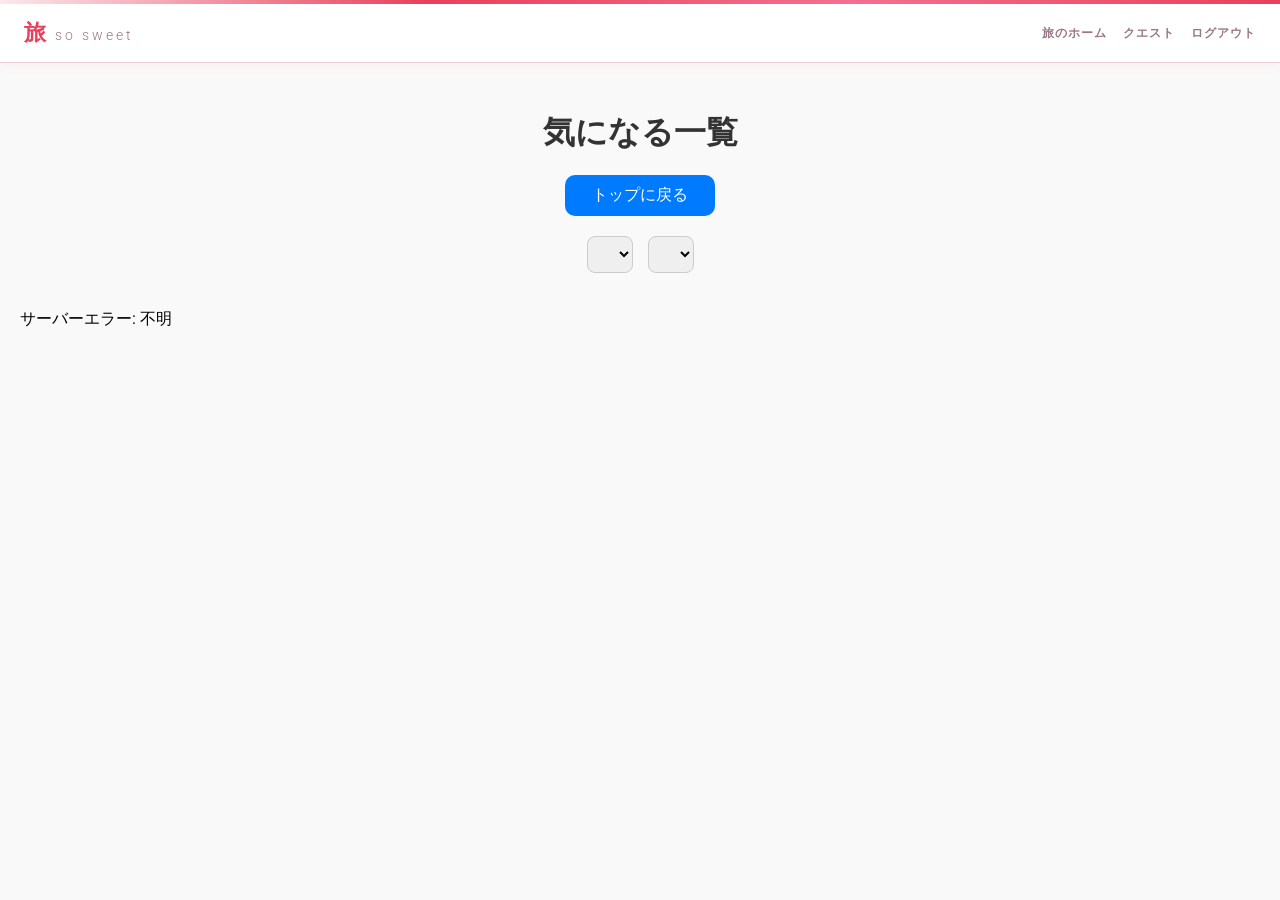
<file: quiz/interest.html>
<!DOCTYPE html>
<html lang="ja">

<head>
    <meta charset="UTF-8">
    <title>気になる一覧</title>
    <script src="https://ajax.googleapis.com/ajax/libs/jquery/3.6.0/jquery.min.js"></script>
    <!-- Google Fonts -->
    <link href="https://fonts.googleapis.com/css2?family=Roboto:wght@400;500;700&display=swap" rel="stylesheet">

    <style>
        /* ===== ヘッダー ===== */

        .page-frame-top {
            position: fixed;
            top: 0;
            left: 0;
            right: 0;
            height: 4px;
            background: linear-gradient(90deg, #fce8ec, #e8405c, #f47090, #e8405c);
            z-index: 1000;
        }

        header {
            background: #fff;
            border-bottom: 1px solid #f0d0d8;
            padding: 14px 24px;
            display: flex;
            align-items: center;
            justify-content: space-between;
            position: fixed;
            top: 4px;
            left: 0;
            right: 0;
            z-index: 999;
            box-shadow: 0 2px 12px rgba(232, 64, 92, 0.06);
        }

        .header-brand {
            display: flex;
            align-items: baseline;
            gap: 10px;
        }

        .brand-kanji {
            font-size: 22px;
            font-weight: 900;
            color: #e8405c;
            letter-spacing: -1px;
        }

        .brand-roman {
            font-size: 14px;
            font-weight: 300;
            color: #9a7885;
            letter-spacing: 3px;
        }

        .header-nav {
            display: flex;
            gap: 16px;
        }

        .header-nav a {
            font-size: 12px;
            font-weight: 700;
            letter-spacing: 1px;
            text-decoration: none;
            color: #9a7885;
        }

        .header-nav a:hover {
            color: #e8405c;
        }

        body {
            font-family: 'Roboto', sans-serif;
            background-color: #f9f9f9;
            margin: 0;
            padding: 20px;
            padding-top:90px;
        }

        h1 {
            text-align: center;
            color: #333;
            margin-bottom: 20px;
        }

        .btn-top {
            display: block;
            width: 150px;
            margin: 0 auto 20px auto;
            padding: 10px 0;
            font-weight: 500;
            color: #fff;
            background-color: #007bff;
            border: none;
            border-radius: 10px;
            cursor: pointer;
            text-align: center;
            text-decoration: none;
            transition: all 0.2s ease;
        }

        .btn-top:hover {
            background-color: #0056b3;
        }

        .filters {
            display: flex;
            justify-content: center;
            gap: 15px;
            margin-bottom: 20px;
            flex-wrap: wrap;
        }

        select {
            padding: 8px 12px;
            font-size: 1rem;
            border-radius: 8px;
            border: 1px solid #ccc;
            outline: none;
            transition: all 0.2s ease;
        }

        select:focus {
            border-color: #007bff;
            box-shadow: 0 0 5px rgba(0, 123, 255, 0.3);
        }

        #favorite-list {
            display: grid;
            grid-template-columns: repeat(auto-fit, minmax(280px, 1fr));
            gap: 15px;
        }

        .quiz-item {
            background-color: #fff;
            padding: 15px;
            border-radius: 12px;
            box-shadow: 0 4px 15px rgba(0, 0, 0, 0.08);
            transition: transform 0.2s ease;
        }

        .quiz-item:hover {
            transform: translateY(-3px);
        }

        .correct-answer {
            font-weight: bold;
            color: #2e7d32;
            margin-top: 8px;
        }

        .quiz-item button {
            margin-top: 10px;
            padding: 8px 12px;
            font-weight: 500;
            color: #fff;
            background-color: #007bff;
            border: none;
            border-radius: 8px;
            cursor: pointer;
            transition: all 0.2s ease;
        }

        .quiz-item button:hover {
            background-color: #0056b3;
        }

        /* モーダル */
        .modal {
            display: none;
            position: fixed;
            z-index: 1000;
            left: 0;
            top: 0;
            width: 100%;
            height: 100%;
            overflow: auto;
            background-color: rgba(0, 0, 0, 0.5);
        }

        .modal-content {
            background-color: #fff;
            margin: 10% auto;
            padding: 20px;
            width: 90%;
            max-width: 500px;
            border-radius: 12px;
            position: relative;
            box-shadow: 0 6px 20px rgba(0, 0, 0, 0.15);
        }

        .close-modal {
            position: absolute;
            right: 12px;
            top: 8px;
            font-size: 22px;
            cursor: pointer;
            font-weight: bold;
        }
    </style>

    <script>
        $(function () {
            loadFilters();
            loadFavorites();
        });

        function loadFilters() {
            $.ajax({
                url: "api/get_filter_options.php",
                method: "GET",
                success: function (res) {
                    if (res.success) {
                        let prefOptions = '<option value="">すべての都道府県</option>';
                        res.prefectures.forEach(p => prefOptions += `<option value="${p.id}">${p.name}</option>`);
                        $('#filter-prefecture').html(prefOptions);

                        let genreOptions = '<option value="">すべてのジャンル</option>';
                        res.genres.forEach(g => genreOptions += `<option value="${g.id}">${g.name}</option>`);
                        $('#filter-genre').html(genreOptions);
                    } else {
                        $("#favorite-list").html("<p>フィルター取得エラー: " + (res.error || "不明") + "</p>");
                    }
                },
                error: function (xhr, status, error) {
                    $("#favorite-list").html("<p>通信エラーが発生しました: " + status + " / " + error + "</p>");
                }
            });
        }

        function loadFavorites() {
            const prefecture_id = $('#filter-prefecture').val();
            const genre_id = $('#filter-genre').val();

            $.ajax({
                url: "api/get_favorites.php",
                method: "GET",
                data: { prefecture_id, genre_id },
                success: function (res) {
                    if (res.success) {
                        if (res.favorites.length === 0) {
                            $("#favorite-list").html("<p>該当するお気に入りはありません。</p>");
                            return;
                        }

                        let html = "";
                        res.favorites.forEach(fav => {
                            html += `
                                <div class="quiz-item">
                                    <strong>問題:</strong> ${fav.question}<br>
                                    <div class="correct-answer">正解: ${fav.correct_answer}</div>
                                    <button onclick="showExplanation('${fav.explanation.replace(/'/g, "\\'")}')">解説を見る</button>
                                </div>
                            `;
                        });
                        $("#favorite-list").html(html);
                    } else {
                        $("#favorite-list").html("<p>サーバーエラー: " + (res.error || "不明") + "</p>");
                    }
                },
                error: function (xhr, status, error) {
                    let msg = "通信エラーが発生しました";
                    if (xhr.responseText) {
                        try {
                            const json = JSON.parse(xhr.responseText);
                            if (json.error) msg += ": " + json.error;
                        } catch (e) {
                            msg += ": " + xhr.responseText;
                        }
                    } else {
                        msg += ": " + status + " / " + error;
                    }
                    $("#favorite-list").html("<p>" + msg + "</p>");
                }
            });
        }

        function showExplanation(explanation) {
            $("#modal-text").text(explanation);
            $("#modal").show();
        }

        function closeModal() {
            $("#modal").hide();
        }

        $(document).on('change', '#filter-prefecture, #filter-genre', function () {
            loadFavorites();
        });
    </script>
</head>

<body>
    <div class="page-frame-top"></div>

    <header>
        <div class="header-brand">
            <span class="brand-kanji">旅</span>
            <span class="brand-roman">so sweet</span>
        </div>

        <nav class="header-nav">
            <a href="../index.php">旅のホーム</a>
            <a href="../quests/quest_list.php">クエスト</a>
            <a href="../auth/logout.php">ログアウト</a>
        </nav>
    </header>
    <h1>気になる一覧</h1>
    <a href="quiz-top.html" class="btn-top">トップに戻る</a>

    <div class="filters">
        <select id="filter-prefecture"></select>
        <select id="filter-genre"></select>
    </div>

    <div id="favorite-list"></div>

    <!-- モーダル -->
    <div id="modal" class="modal">
        <div class="modal-content">
            <span class="close-modal" onclick="closeModal()">&times;</span>
            <p id="modal-text"></p>
        </div>
    </div>
</body>

</html>
</file>
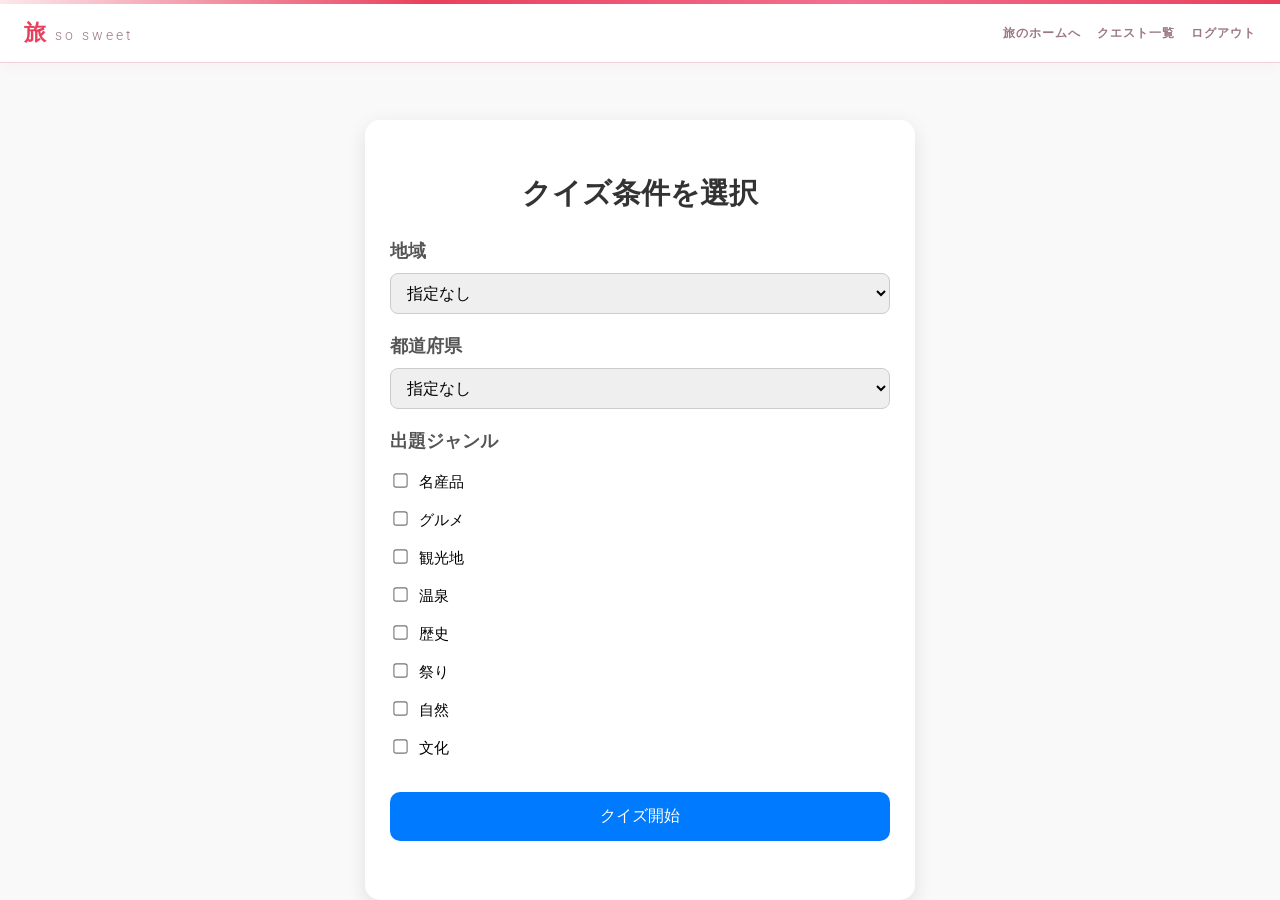
<file: quiz/quiz-start.html>
<!DOCTYPE html>
<html lang="ja">

<head>
    <meta charset="UTF-8">
    <title>クイズ開始</title>

    <link href="https://fonts.googleapis.com/css2?family=Roboto:wght@400;500;700&display=swap" rel="stylesheet">

    <style>
        /* ===== ヘッダー ===== */

        .page-frame-top {
            position: fixed;
            top: 0;
            left: 0;
            right: 0;
            height: 4px;
            background: linear-gradient(90deg, #fce8ec, #e8405c, #f47090, #e8405c);
            z-index: 1000;
        }

        header {
            background: #fff;
            border-bottom: 1px solid #f0d0d8;
            padding: 14px 24px;
            display: flex;
            align-items: center;
            justify-content: space-between;
            position: fixed;
            top: 4px;
            left: 0;
            right: 0;
            z-index: 999;
            box-shadow: 0 2px 12px rgba(232, 64, 92, 0.06);
        }

        .header-brand {
            display: flex;
            align-items: baseline;
            gap: 10px;
        }

        .brand-kanji {
            font-size: 22px;
            font-weight: 900;
            color: #e8405c;
            letter-spacing: -1px;
        }

        .brand-roman {
            font-size: 14px;
            font-weight: 300;
            color: #9a7885;
            letter-spacing: 3px;
        }

        .header-nav {
            display: flex;
            gap: 16px;
        }

        .header-nav a {
            font-size: 12px;
            font-weight: 700;
            letter-spacing: 1px;
            text-decoration: none;
            color: #9a7885;
        }

        .header-nav a:hover {
            color: #e8405c;
        }

        /* ===== 既存デザイン ===== */

        body {
            font-family: 'Roboto', sans-serif;
            background-color: #f9f9f9;
            margin: 0;
            padding: 0;
            display: flex;
            justify-content: center;
            min-height: 100vh;
        }

        .container {
            background: #ffffff;
            padding: 30px 25px;
            border-radius: 15px;
            box-shadow: 0 6px 20px rgba(0, 0, 0, 0.1);
            width: 100%;
            max-width: 500px;
            margin-top: 120px;
        }

        h2 {
            text-align: center;
            font-size: 1.8rem;
            margin-bottom: 25px;
            color: #333;
        }

        h3 {
            margin-top: 20px;
            margin-bottom: 10px;
            color: #555;
            font-size: 1.1rem;
        }

        select {
            width: 100%;
            padding: 10px 12px;
            font-size: 1rem;
            border-radius: 8px;
            border: 1px solid #ccc;
            outline: none;
            transition: all .2s ease;
        }

        select:focus {
            border-color: #007bff;
            box-shadow: 0 0 5px rgba(0, 123, 255, 0.3);
        }

        .checkbox-group label {
            display: block;
            padding: 8px 0;
            cursor: pointer;
            font-size: .95rem;
        }

        .checkbox-group input[type="checkbox"] {
            margin-right: 8px;
            accent-color: #007bff;
            transform: scale(1.1);
        }

        button[type="submit"] {
            width: 100%;
            padding: 14px 0;
            margin-top: 25px;
            font-size: 1rem;
            font-weight: 500;
            color: #fff;
            background-color: #007bff;
            border: none;
            border-radius: 10px;
            cursor: pointer;
            transition: all .2s ease;
        }

        button[type="submit"]:hover {
            background-color: #0056b3;
        }
    </style>
</head>

<body>

    <div class="page-frame-top"></div>

    <header>
        <div class="header-brand">
            <span class="brand-kanji">旅</span>
            <span class="brand-roman">so sweet</span>
        </div>

        <nav class="header-nav">
            <a href="../index.php">旅のホームへ</a>
            <a href="../quests/quest_list.php">クエスト一覧</a>
            <a href="../auth/logout.php">ログアウト</a>
        </nav>
    </header>


    <div class="container">
        <h2>クイズ条件を選択</h2>

        <form action="quiz.html" method="GET">

            <h3>地域</h3>
            <select name="region_id">
                <option value="">指定なし</option>
                <option value="1">北海道</option>
                <option value="2">東北</option>
                <option value="3">関東</option>
                <option value="4">中部</option>
                <option value="5">関西</option>
                <option value="6">中国</option>
                <option value="7">四国</option>
                <option value="8">九州</option>
                <option value="9">沖縄</option>
            </select>

            <h3>都道府県</h3>
            <select name="prefecture_id">
                <option value="">指定なし</option>
                <option value="40">福岡県</option>
                <option value="41">佐賀県</option>
                <option value="42">長崎県</option>
                <option value="43">熊本県</option>
                <option value="44">大分県</option>
                <option value="45">宮崎県</option>
                <option value="46">鹿児島県</option>
                <option value="47">沖縄県</option>
            </select>

            <h3>出題ジャンル</h3>

            <div class="checkbox-group">
                <label><input type="checkbox" name="genre" value="2"> 名産品</label>
                <label><input type="checkbox" name="genre" value="1"> グルメ</label>
                <label><input type="checkbox" name="genre" value="3"> 観光地</label>
                <label><input type="checkbox" name="genre" value="4"> 温泉</label>
                <label><input type="checkbox" name="genre" value="5"> 歴史</label>
                <label><input type="checkbox" name="genre" value="6"> 祭り</label>
                <label><input type="checkbox" name="genre" value="7"> 自然</label>
                <label><input type="checkbox" name="genre" value="8"> 文化</label>
            </div>

            <button type="submit">クイズ開始</button>

        </form>
    </div>

</body>

</html>
</file>
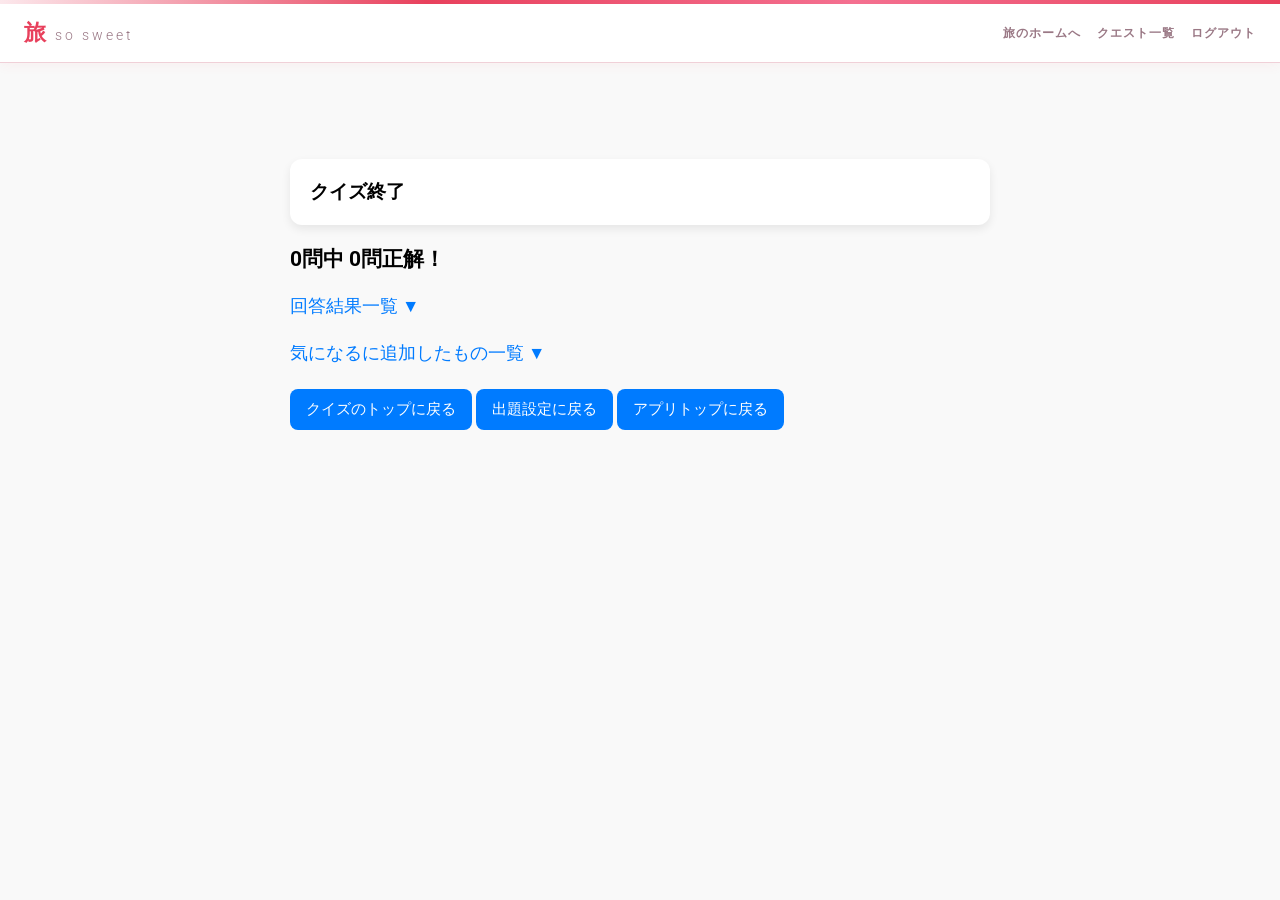
<file: quiz/quiz.html>
<!DOCTYPE html>
<html lang="ja">

<head>
    <meta charset="UTF-8">
    <title>クイズ</title>

    <script src="https://ajax.googleapis.com/ajax/libs/jquery/3.6.0/jquery.min.js"></script>

    <link href="https://fonts.googleapis.com/css2?family=Roboto:wght@400;500;700&display=swap" rel="stylesheet">

    <style>
        /* ===== ヘッダー ===== */

        .page-frame-top {
            position: fixed;
            top: 0;
            left: 0;
            right: 0;
            height: 4px;
            background: linear-gradient(90deg, #fce8ec, #e8405c, #f47090, #e8405c);
            z-index: 1000;
        }

        header {
            background: #fff;
            border-bottom: 1px solid #f0d0d8;
            padding: 14px 24px;
            display: flex;
            align-items: center;
            justify-content: space-between;
            position: fixed;
            top: 4px;
            left: 0;
            right: 0;
            z-index: 999;
            box-shadow: 0 2px 12px rgba(232, 64, 92, 0.06);
        }

        .header-brand {
            display: flex;
            align-items: baseline;
            gap: 10px;
        }

        .brand-kanji {
            font-size: 22px;
            font-weight: 900;
            color: #e8405c;
            letter-spacing: -1px;
        }

        .brand-roman {
            font-size: 14px;
            font-weight: 300;
            color: #9a7885;
            letter-spacing: 3px;
        }

        .header-nav {
            display: flex;
            gap: 16px;
        }

        .header-nav a {
            font-size: 12px;
            font-weight: 700;
            letter-spacing: 1px;
            text-decoration: none;
            color: #9a7885;
        }

        .header-nav a:hover {
            color: #e8405c;
        }

        /* ===== 既存デザイン ===== */

        body {
            font-family: 'Roboto', sans-serif;
            background-color: #f9f9f9;
            margin: 0;
            padding: 0;
            display: flex;
            justify-content: center;
        }

        .container {
            max-width: 700px;
            width: 100%;
            padding: 20px;
            margin-top: 120px;
        }

        #status {
            text-align: right;
            font-weight: 500;
            color: #555;
            margin-bottom: 10px;
        }

        #question {
            background: #ffffff;
            padding: 20px;
            border-radius: 12px;
            box-shadow: 0 4px 10px rgba(0, 0, 0, 0.08);
            font-size: 1.2rem;
            margin-bottom: 15px;
        }

        .choice {
            display: block;
            width: 100%;
            background: #ffffff;
            border: 2px solid #ddd;
            border-radius: 10px;
            padding: 12px;
            margin: 10px 0;
            font-size: 1rem;
            cursor: pointer;
            transition: all .2s ease;
            text-align: left;
        }

        .choice:hover {
            background-color: #f0f8ff;
            border-color: #007bff;
        }

        .choice.correct {
            color: #28a745;
            font-weight: bold;
            border-color: #28a745;
            background-color: #e6f8ee;
        }

        .choice.incorrect {
            color: #dc3545;
            font-weight: bold;
            border-color: #dc3545;
            background-color: #fde6e6;
        }

        #result {
            margin-top: 15px;
            font-size: 1.1rem;
            font-weight: 500;
        }

        #explanation {
            margin-top: 15px;
            padding: 15px;
            background-color: #fff3cd;
            border-left: 5px solid #ffeeba;
            border-radius: 8px;
            display: none;
        }

        #action-buttons {
            margin-top: 20px;
            display: flex;
            gap: 10px;
            flex-wrap: wrap;
        }

        #action-buttons button,
        .button-group button {
            background-color: #007bff;
            color: #fff;
            border: none;
            border-radius: 8px;
            padding: 10px 16px;
            font-size: .95rem;
            cursor: pointer;
        }

        #action-buttons button:hover,
        .button-group button:hover {
            background-color: #0056b3;
        }

        .toggle-header {
            cursor: pointer;
            user-select: none;
            margin-top: 20px;
            font-weight: 500;
            color: #007bff;
        }

        .toggle-content {
            display: none;
            margin-left: 10px;
            margin-bottom: 15px;
            padding-left: 10px;
            border-left: 2px solid #ddd;
        }

        .result-item {
            background: #ffffff;
            border-radius: 10px;
            padding: 12px 14px;
            margin-bottom: 10px;
            box-shadow: 0 2px 6px rgba(0, 0, 0, 0.06);
            display: flex;
            gap: 10px;
            align-items: flex-start;
        }

        .result-number {
            font-weight: bold;
            color: #888;
            min-width: 22px;
        }

        .result-question {
            flex: 1;
            line-height: 1.5;
        }

        .result-badge {
            font-weight: bold;
            padding: 3px 8px;
            border-radius: 6px;
            font-size: .8rem;
        }

        .badge-correct {
            background: #e6f8ee;
            color: #28a745;
        }

        .badge-incorrect {
            background: #fde6e6;
            color: #dc3545;
        }

        .favorite-item {
            background: #fff;
            border-radius: 10px;
            padding: 12px 14px;
            margin-bottom: 8px;
            border-left: 4px solid #ffc107;
            line-height: 1.5;
        }

        #tag-images {
            display: flex;
            flex-wrap: wrap;
            gap: 15px;
            margin-top: 20px;
            justify-content: center;
        }

        .tag-image {
            width: 360px;
        }

        .tag-image img {
            width: 100%;
            object-fit: cover;
            border-radius: 10px;
        }

        .tag-image div {
            text-align: center;
            font-size: .9rem;
            margin-top: 4px;
        }
    </style>

    <script>
        let currentQuiz;
        let questionCount = 0;
        let score = 0;
        const totalQuestions = 10;

        let usedQuizIds = [];
        let quizResults = [];
        let favorites = [];

        $(function () {
            loadQuiz();
        });

        function loadQuiz() {
            $("#explanation").hide().text("");
            $("#action-buttons").hide();
            $("#result").text("");
            $("#tag-images").hide().html("");

            if (questionCount >= totalQuestions) {
                showResult();
                return;
            }

            const params = new URLSearchParams(window.location.search);
            const region_id = params.get("region_id");
            const prefecture_id = params.get("prefecture_id");
            const genres = params.getAll("genre");

            $.ajax({
                url: "api/quiz.php",
                method: "GET",
                data: {
                    region_id: region_id || "",
                    prefecture_id: prefecture_id || "",
                    genre: genres,
                    exclude: usedQuizIds
                },
                success: function (data) {

                    console.log("API DATA", data);

                    if (!data.success) {
                        showResult();
                        return;
                    }

                    const quiz = data.quiz;

                    console.log("QUIZ", quiz);

                    currentQuiz = quiz;
                    usedQuizIds.push(quiz.id);

                    displayQuiz(quiz);
                },
                error: function (xhr, status, error) {
                    console.error("Ajax Error:", status, error, xhr.responseText);
                    showResult();
                }
            });
        }

        function displayQuiz(quiz) {
            questionCount++;
            $("#status").text(`問題 ${questionCount} / ${totalQuestions}`);
            $("#question").text(quiz.question);

            let html = "";
            quiz.choices.forEach((choice, i) => {
                html += `<button class="choice" data-index="${i}">${choice.choice_text}</button>`;
            });
            $("#choices").html(html);
        }

        $(document).on("click", ".choice", function () {
            if ($(this).prop("disabled")) return;

            const index = $(this).data("index");
            const choice = currentQuiz.choices[index];
            let correct = false;

            if (choice.is_correct) {
                score++;
                $("#result").text("○ 正解！");
                correct = true;
                $(this).addClass("correct");
            } else {
                $("#result").text("× 不正解");
                $(this).addClass("incorrect");
                $(".choice").each(function () {
                    const i = $(this).data("index");
                    if (currentQuiz.choices[i].is_correct) {
                        $(this).addClass("correct");
                    }
                });
            }

            quizResults.push({
                question: currentQuiz.question,
                correct: correct
            });

            $(".choice").prop("disabled", true);
            $("#action-buttons").show();

            loadTagImages(currentQuiz.id);
        });

        function showExplanation() {
            $("#explanation").text(currentQuiz.explanation).slideDown();
        }

        function saveFavorite() {
            if (favorites.includes(currentQuiz.question)) {
                showModal("既に保存済みです");
                return;
            }

            $.ajax({
                url: "api/save_favorite.php",
                method: "POST",
                data: {
                    quiz_id: currentQuiz.id
                },
                success: function (response) {
                    if (response.success) {
                        favorites.push(currentQuiz.question);
                        showModal(response.message || "問題を保存しました！");

                        // 結果画面の「お気に入り一覧」に即反映
                        const favList = $("#favorite-list");
                        if (favList.length) {
                            if (favList.find(".favorite-item").length === 1 && favList.find(".favorite-item").text() === "保存した問題はありません") {
                                favList.html('');
                            }
                            favList.append(`<div class="favorite-item">${currentQuiz.question}</div>`);
                        }
                    } else {
                        showModal("保存に失敗しました: " + (response.error || "不明なエラー"));
                    }
                },
                error: function (xhr, status, error) {
                    console.error("Ajax Error:", status, error);
                    showModal("保存に失敗しました。ネットワークやサーバーを確認してください");
                }
            });
        }

        function nextQuestion() {
            loadQuiz();
        }

        function showResult() {
            $("#status").text("");
            $("#question").text("クイズ終了");
            $("#choices").html("");
            $("#action-buttons").hide();
            $("#explanation").hide();

            $("#result").html(`<h3>${questionCount}問中 ${score}問正解！</h3>`);

            let resultsHtml = `<h4 class="toggle-header" onclick="toggleSection('result-list')">回答結果一覧 ▼</h4>
            <div id="result-list" class="toggle-content">`;
            quizResults.forEach((res, idx) => {
                resultsHtml += `
                    <div class="result-item">
                        <div class="result-number">${idx + 1}</div>
                        <div class="result-question">${res.question}</div>
                        <div class="result-badge ${res.correct ? 'badge-correct' : 'badge-incorrect'}">
                            ${res.correct ? '正解' : '不正解'}
                        </div>
                    </div>`;
            });
            resultsHtml += `</div>`;

            let favoritesHtml = `<h4 class="toggle-header" onclick="toggleSection('favorite-list')">気になるに追加したもの一覧 ▼</h4>
            <div id="favorite-list" class="toggle-content">`;
            if (favorites.length === 0) {
                favoritesHtml += `<div class="favorite-item">保存した問題はありません</div>`;
            } else {
                favorites.forEach((item, idx) => {
                    favoritesHtml += `<div class="favorite-item">${item}</div>`;
                });
            }
            favoritesHtml += `</div>`;

            let navHtml = `<div class="button-group">
                <button onclick="location.href='quiz-top.html'">クイズのトップに戻る</button>
                <button onclick="location.href='quiz-start.html'">出題設定に戻る</button>
                <button onclick="location.href='/HACK-SONIC/index.php'">アプリトップに戻る</button>
            </div>`;

            $("#result").append(resultsHtml + favoritesHtml + navHtml);
            $(".toggle-content").hide();
        }

        function toggleSection(id) {
            $(`#${id}`).slideToggle();
        }

        // モーダルを開く
        function showModal(message) {
            $("#modal-message").text(message);
            $("#modal-overlay").fadeIn(200);
        }

        // モーダルを閉じる
        function closeModal() {
            $("#modal-overlay").fadeOut(200);
        }

        function loadTagImages(quizId) {

            console.log("loadTagImages start", quizId);

            $("#tag-images").html("").hide();

            $.getJSON("api/get_quiz_tags.php?quiz_id=" + quizId, function (data) {

                console.log("tags response", data);

                if (!data.tags || data.tags.length === 0) {
                    console.log("tags empty");
                    return;
                }

                data.tags.forEach(function (tag) {

                    console.log("tag", tag);

                    $.getJSON(
                        "api/get_place_image.php?name=" + encodeURIComponent(tag)
                    )
                        .done(function (img) {

                            console.log("img", img);

                            if (img.image) {

                                $("#tag-images").append(`
                                    <div class="tag-image">
                                        <img src="${img.image}">
                                        <div style="font-size:0.8rem;text-align:center">${tag}</div>
                                    </div>
                                `);

                                $("#tag-images").show();

                            }

                        })
                        .fail(function (xhr, status, error) {

                            console.log("image api error");
                            console.log("status:", status);
                            console.log("error:", error);
                            console.log("response:", xhr.responseText);

                        });

                });

            });

        }
    </script>
</head>

<body>

    <div class="page-frame-top"></div>

    <header>
        <div class="header-brand">
            <span class="brand-kanji">旅</span>
            <span class="brand-roman">so sweet</span>
        </div>

        <nav class="header-nav">
            <a href="../index.php">旅のホームへ</a>
            <a href="../quests/quest_list.php">クエスト一覧</a>
            <a href="../auth/logout.php">ログアウト</a>
        </nav>
    </header>

    <div class="container">

        <h3 id="status"></h3>

        <h2 id="question"></h2>

        <div id="choices"></div>

        <h3 id="result"></h3>

        <div id="explanation"></div>

        <div id="tag-images" style="margin-top:15px;display:none;"></div>

        <div id="action-buttons">
            <button onclick="showExplanation()">解説を見る</button>
            <button onclick="saveFavorite()">保存する</button>
            <button onclick="nextQuestion()">次の問題へ</button>
        </div>

    </div>

    <!-- モーダル -->

    <div id="modal-overlay"
        style="display:none;position:fixed;top:0;left:0;width:100%;height:100%;background:rgba(0,0,0,0.4);z-index:999;">

        <div id="modal-box"
            style="background:#fff;padding:20px;border-radius:10px;max-width:400px;margin:20% auto;text-align:center;position:relative;">

            <span id="modal-message" style="display:block;margin-bottom:15px;font-size:1rem;"></span>

            <button onclick="closeModal()"
                style="padding:8px 16px;border:none;border-radius:6px;background:#007bff;color:#fff;cursor:pointer;">
                閉じる
            </button>

        </div>
    </div>

</body>

</html>
</file>
